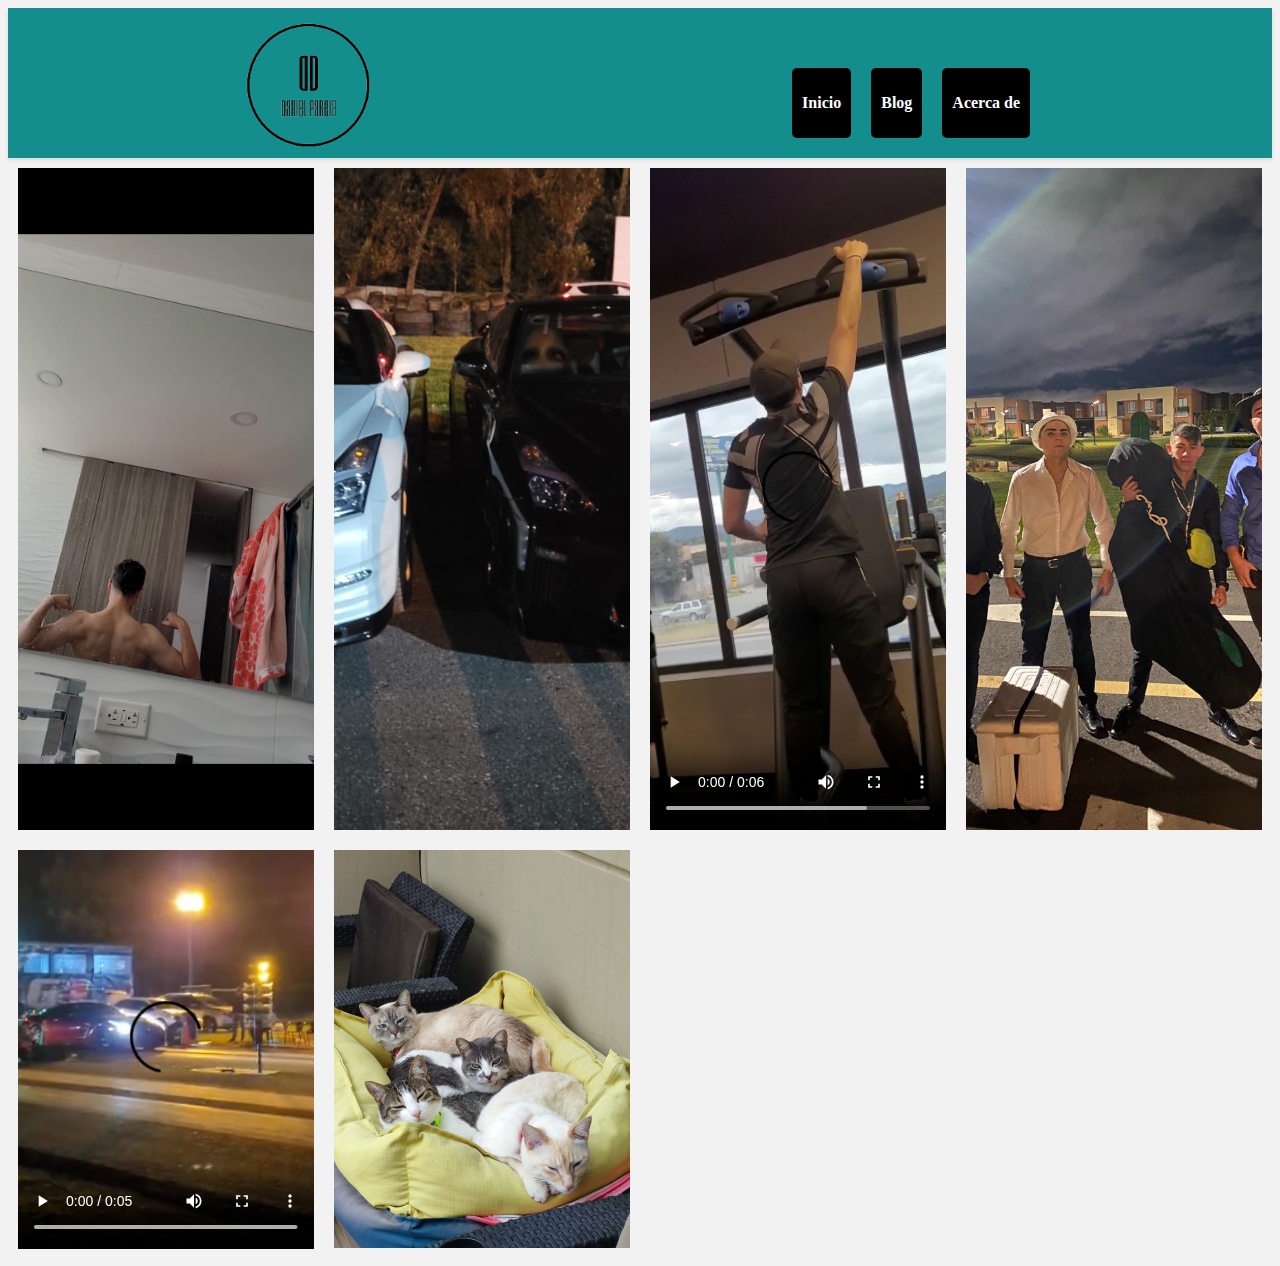
<file: about.html>
<!DOCTYPE html>
<html>
<head>
	<meta charset="utf-8">
	<meta name="viewport" content="width=device-width, initial-scale=1">
	<link rel="stylesheet" href="style.css">
	<script src="funciones.js"></script>
	<link rel="stylesheet" type="text/css" href="MainEstilos.css">
	<link rel="stylesheet" type="text/css" href="about.css">
	<script src="about.js" ></script>
</head>
<body>
<header>
	<div class="container">
		<a href="#" class="logo"><img src="logo.png" alt="Logo"></a>
		<nav>
			<ul>
				<li><a href="principal.html" class="btn" id="but1">Inicio</a></li>
				<li><a href="blog.html" class="btn">Blog</a></li>
				<li><a href="about.html" class="btn">Acerca de</a></li>
				
			</ul>
		</nav>
	</div>
</header>
<div class="gallery">
  <div class="gallery-item" data-type="image">
    <img src="gym.jpeg" alt="Imagen 1" data-src="img1-large.jpg">
  </div>
  <div class="gallery-item" data-type="image">
    <img src="gtr.jpeg" alt="Imagen 2" data-src="img2-large.jpg">
  </div>
  <div class="gallery-item" data-type="video">
    <video controls>
      <source src="videogym.mp4" type="video/mp4">
    </video>
  </div>
  <div class="gallery-item" data-type="image">
    <img src="narc.jpeg" alt="Imagen 3" data-src="img3-large.jpg">
  </div>
  <div class="gallery-item" data-type="video">
    <video controls>
      <source src="carro.mp4" type="video/mp4">
    </video>
  </div>
  <div class="gallery-item" data-type="image">
    <img src="gatos.jpeg" alt="Imagen 4" data-src="img4-large.jpg">
  </div>
</div>


<div class="modal">
  <span class="close">&times;</span>
  <div class="modal-content"></div>
</div>
</body>
</html>
</file>
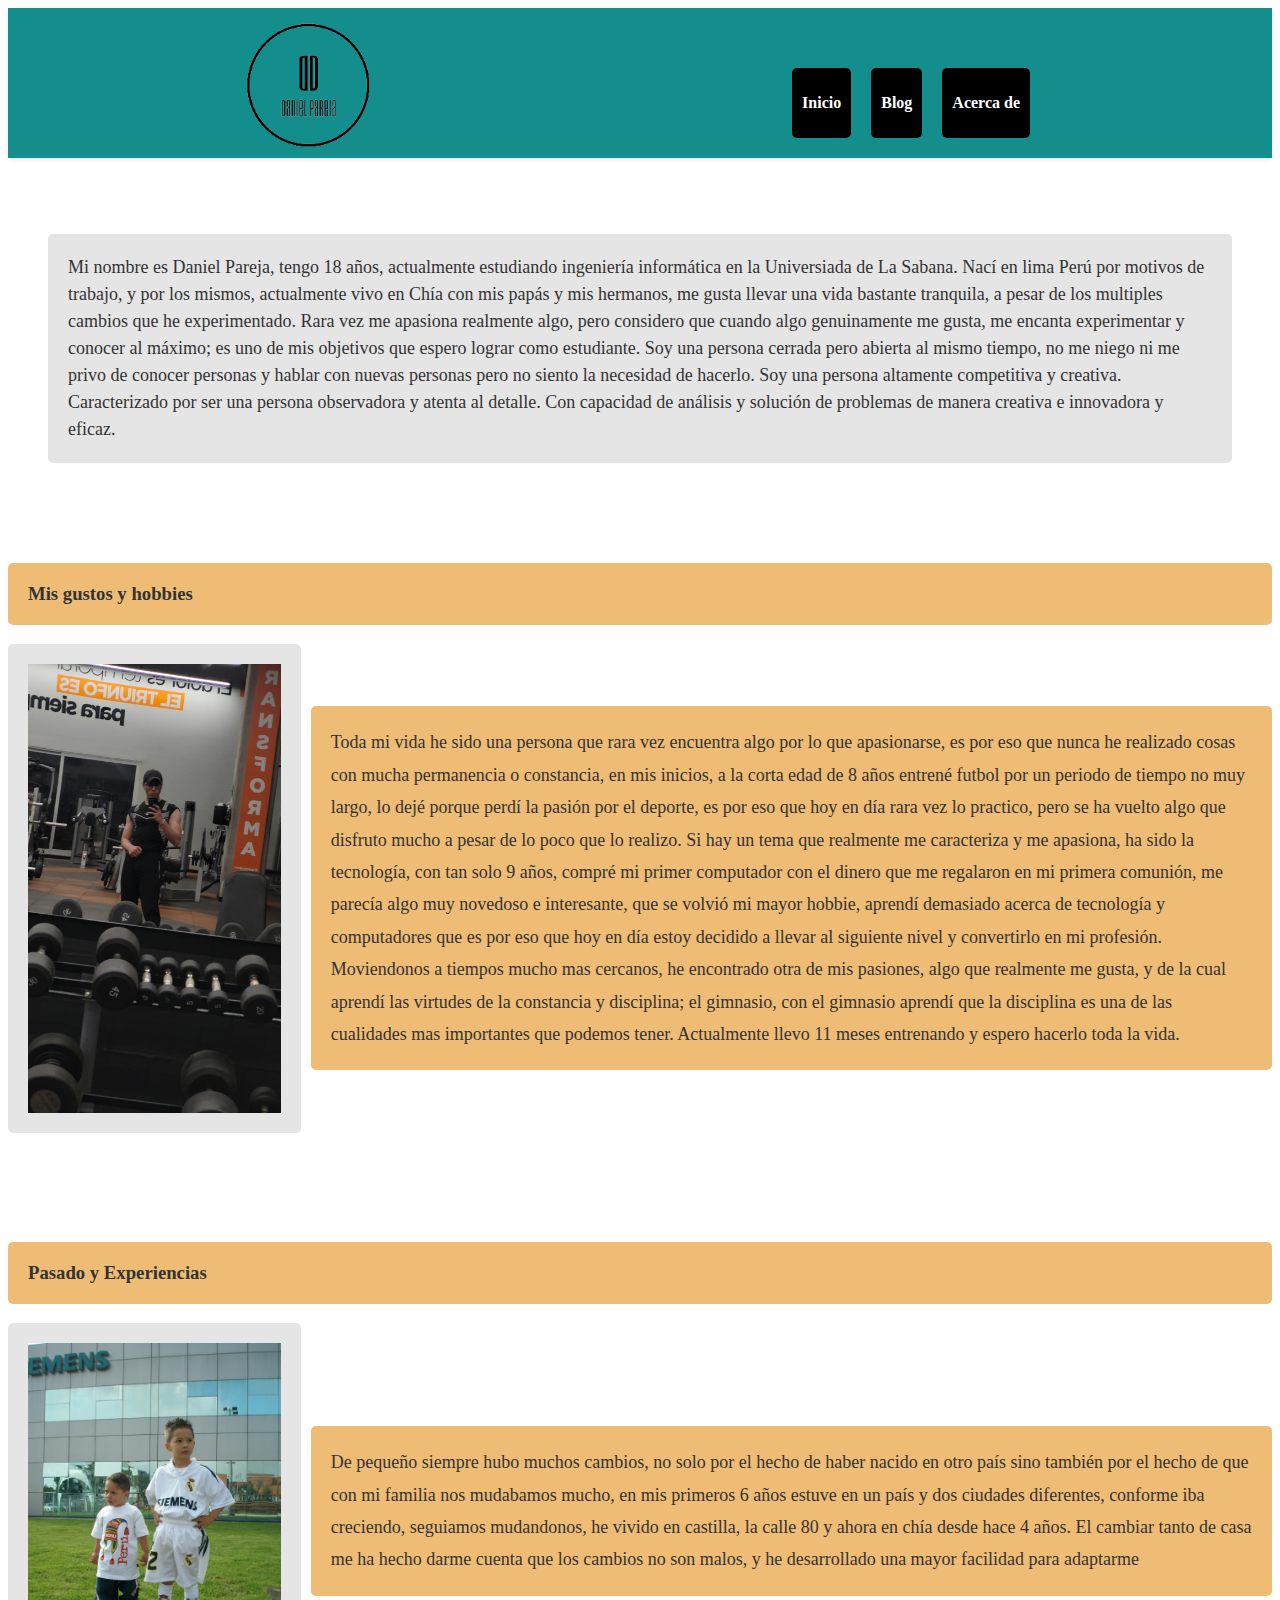
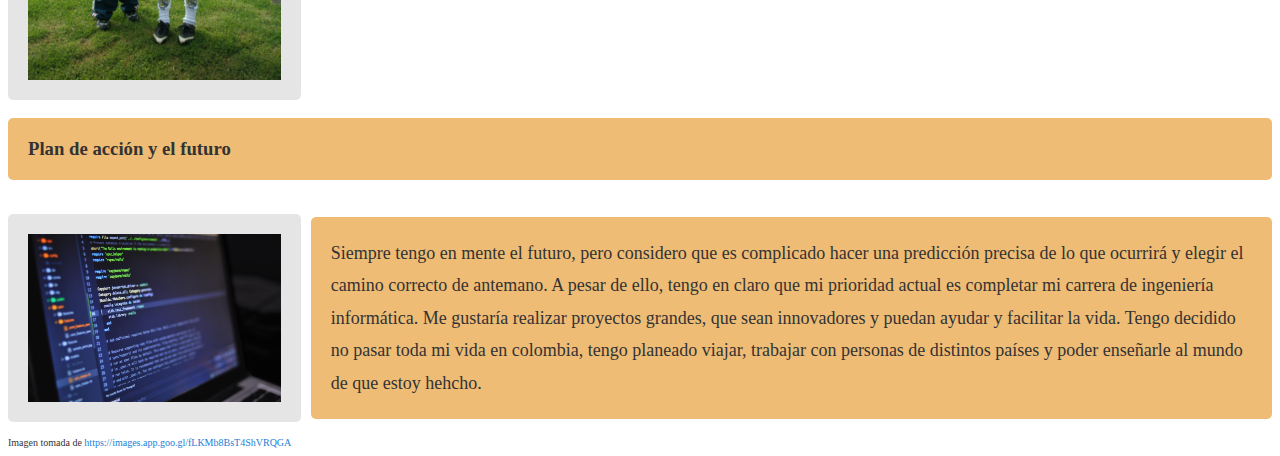
<file: blog.html>
<!DOCTYPE html>
<html>
<head>
  <meta charset="utf-8">
  <meta name="viewport" content="width=device-width, initial-scale=1">
  <link rel="stylesheet" href="style.css">
  <script src="funciones.js"></script>
  <link rel="stylesheet" type="text/css" href="BlogEstilos.css">
</head>
<body>
  <header>
    <div class="container">
      <a href="#" class="logo"><img src="logo.png" alt="Logo"></a>
      <nav>
        <ul>
          <li><a href="principal.html" class="btn" id="but1">Inicio</a></li>
          <li><a href="blog.html" class="btn">Blog</a></li>
          <li><a href="about.html" class="btn">Acerca de</a></li>
        
        </ul>
      </nav>
    </div>
  </header> <br> <br>

  <p id="text3">Mi nombre es Daniel Pareja, tengo 18 años, actualmente estudiando ingeniería informática en la Universiada de La Sabana. Nací en lima Perú por motivos de trabajo, y por los mismos, actualmente vivo en Chía con mis papás y mis hermanos, me gusta llevar una vida bastante tranquila, a pesar de los multiples cambios que he experimentado. Rara vez me apasiona realmente algo, pero considero que cuando algo genuinamente me gusta, me encanta experimentar y conocer al máximo; es uno de mis objetivos que espero lograr como estudiante. Soy una persona cerrada pero abierta al mismo tiempo, no me niego ni me privo de conocer personas y hablar con nuevas personas pero no siento la necesidad de hacerlo. Soy una persona altamente competitiva y creativa. Caracterizado por ser una persona observadora y atenta al detalle. Con capacidad de análisis y solución de problemas de manera creativa e innovadora y eficaz.</p>
  
  <h3 id="title1" style="background-color: #EFBC75; padding: 20px; border-radius: 5px;">Mis gustos y hobbies</h3>

  <div id="img-container">
  <img src="imagengym.jpeg" id="img1" alt="Foto de gimnasio">
  <div id="text-container">
    <p id="text4">Toda mi vida he sido una persona que rara vez encuentra algo por lo que apasionarse, es por eso que nunca he realizado cosas con mucha permanencia o constancia, en mis inicios, a la corta edad de 8 años entrené futbol por un periodo de tiempo no muy largo, lo dejé porque perdí la pasión por el deporte, es por eso que hoy en día rara vez lo practico, pero se ha vuelto algo que disfruto mucho a pesar de lo poco que lo realizo. Si hay un tema que realmente me caracteriza y me apasiona, ha sido la tecnología, con tan solo 9 años, compré mi primer computador con el dinero que me regalaron en mi primera comunión, me parecía algo muy novedoso e interesante, que se volvió mi mayor hobbie, aprendí demasiado acerca de tecnología y computadores que es por eso que hoy en día estoy decidido a llevar al siguiente nivel y convertirlo en mi profesión. Moviendonos a tiempos mucho mas cercanos, he encontrado otra de mis pasiones, algo que realmente me gusta, y de la cual aprendí las virtudes de la constancia y disciplina; el gimnasio, con el gimnasio aprendí que la disciplina es una de las cualidades mas importantes que podemos tener. Actualmente llevo 11 meses entrenando y espero hacerlo toda la vida.</p>
  </div>

</div>
    
  </div>
  <br><br><br><br><br>
  
  <h3 id="title4" style="background-color: #EFBC75; padding: 20px; border-radius: 5px;">Pasado y Experiencias</h3>

  <div id="img-container">
  <img src="pasado.jpeg" alt="Foto del pasado" id="img1">
  <div id="text-container">
    <p id="text4">De pequeño siempre hubo muchos cambios, no solo por el hecho de haber nacido en otro país sino también por el hecho de que con mi familia nos mudabamos mucho, en mis primeros 6 años estuve en un país y dos ciudades diferentes, conforme iba creciendo, seguiamos mudandonos, he vivido en castilla, la calle 80 y ahora en chía desde hace 4 años. El cambiar tanto de casa me ha hecho darme cuenta que los cambios no son malos, y he desarrollado una mayor facilidad para adaptarme</p>
  </div>

</div>
<h3 id="title5" style="background-color: #EFBC75; padding: 20px; border-radius: 5px;">Plan de acción y el futuro</h3>

  <div id="img-container">
  <img src="inge.jpg" alt="Foto del pasado" id="img1">
  <div id="text-container">
    <p id="text4">Siempre tengo en mente el futuro, pero considero que es complicado hacer una predicción precisa de lo que ocurrirá y elegir el camino correcto de antemano. A pesar de ello, tengo en claro que mi prioridad actual es completar mi carrera de ingeniería informática. Me gustaría realizar proyectos grandes, que sean innovadores y puedan ayudar y facilitar la vida. Tengo decidido no pasar toda mi vida en colombia, tengo planeado viajar, trabajar con personas de distintos países y poder enseñarle al mundo de que estoy hehcho. </p>
  </div>

</div>
<footer> Imagen tomada de <a href="https://images.app.goo.gl/fLKMb8BsT4ShVRQGA">https://images.app.goo.gl/fLKMb8BsT4ShVRQGA</a></footer>

  
    

 
</body>
</html>
</file>
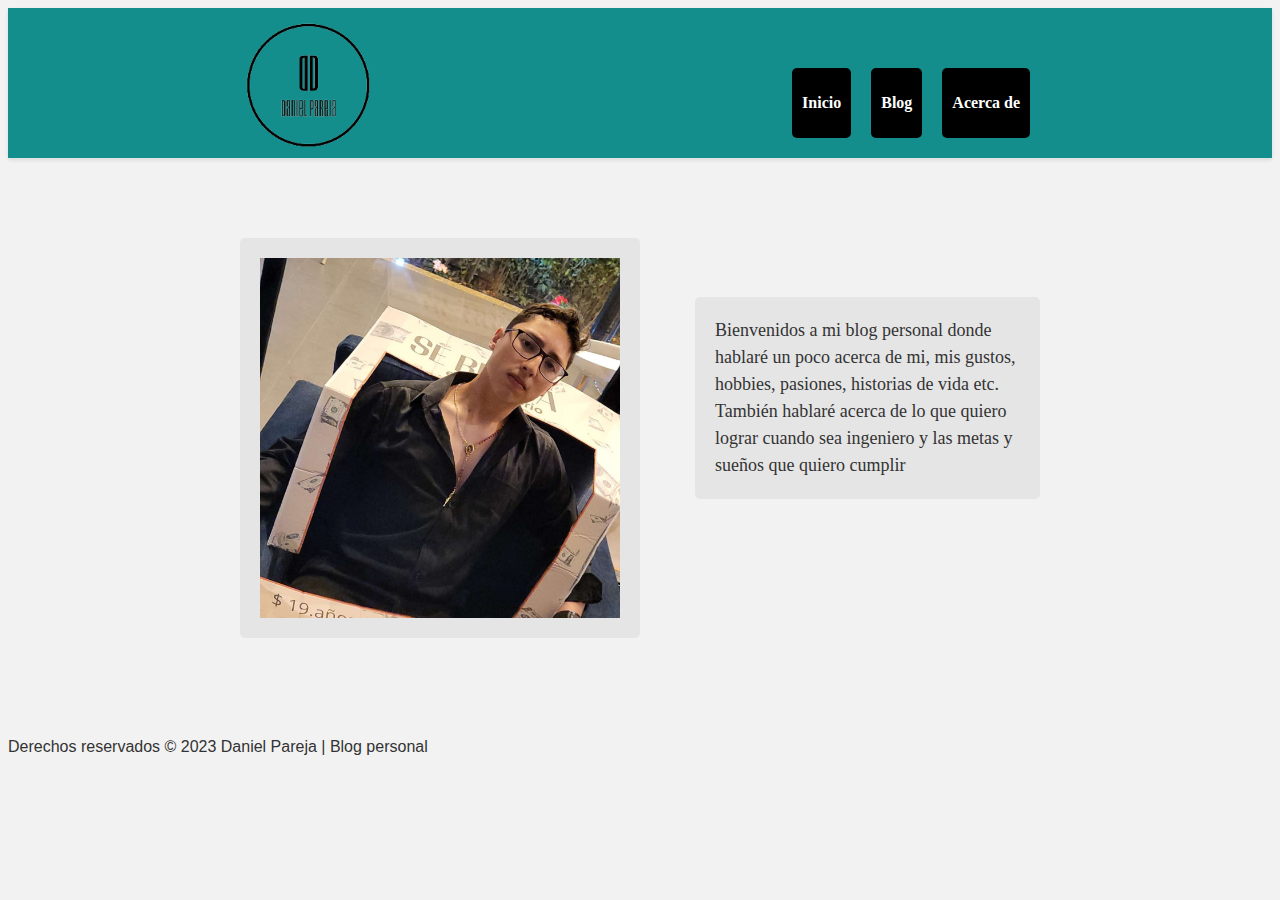
<file: principal.html>
<!DOCTYPE html>
<html>
<head>
	<meta charset="utf-8">
	<meta name="viewport" content="width=device-width, initial-scale=1">
	<link rel="stylesheet" href="style.css">
	<script src="funciones.js"></script>
	<link rel="stylesheet" type="text/css" href="MainEstilos.css">
</head>
<body>
<header>
	<div class="container">
		<a href="#" class="logo"><img src="logo.png" alt="Logo"></a>
		<nav>
			<ul>
				<li><a href="principal.html" class="btn" id="but1">Inicio</a></li>
				<li><a href="blog.html" class="btn">Blog</a></li>
				<li><a href="about.html" class="btn">Acerca de</a></li>
				
			</ul>
		</nav>
	</div>
</header>
<div class="container">
	<img src="daniel.jpeg" id="img2" alt="Foto de presentación">
	<p id="text">Bienvenidos a mi blog personal donde hablaré un poco acerca de mi, mis gustos, hobbies, pasiones, historias de vida etc. También hablaré acerca de lo que quiero lograr cuando sea ingeniero y las metas y sueños que quiero cumplir</p>
</div>
<footer>
	<p>Derechos reservados © 2023 Daniel Pareja | Blog personal</p>
</footer>
</body>
</html>
</file>
<file: style.css>
{
margin: 0;
padding: 0;
box-sizing: border-box;
}
/* Estilos generales */
body {
font-family: Arial, sans-serif;
color: #333;
background-color: #f2f2f2;
}

.container {
max-width: 800px;
margin: 0 auto;
padding: 0 20px;
}

a {
color: #1c7ed6;
text-decoration: none;
}

a:hover {
text-decoration: underline;
}

/* Estilos del encabezado */
header {
background-color: #148D8D ;
box-shadow: 0 2px 4px rgba(0, 0, 0, 0.1);
height: 150px;
line-height: 60px;
}

.container {
display: flex;
justify-content: space-between;
align-items: center;
}

.logo img {
height: 140px;
margin-bottom: 25px;
margin-top: 5px;
}

nav ul {
list-style: none;
display: flex;
}

nav li {
margin: 0 10px;
margin-bottom: 5px;
}

nav a {
font-size: 1.2em;
font-family: 'Times New Roman', sans-serif;
font-weight: bold;
}

/* Estilos de los botones */
nav a.btn {
display: inline-block;
padding: 5px 10px;
background-color: black;
color: white;
text-decoration: none;
border-radius: 5px;
font-size: 1.0em;
font-weight: bold;
transition: all 0.2s ease-in-out;
}

nav a.btn:hover {
background-color: #EFBC75;
}

@media (max-width: 768px) {
/* Estilos para celulares */
header {
height: 100px;
line-height: 40px;
}

.logo img {
height: 80px;
margin-bottom: 10px;
margin-top: 0;
}

nav li {
margin: 0 5px;
margin-bottom: 3px;
}

nav a {
font-size: 1em;
}

nav a.btn {
font-size: 0.8em;
padding: 3px 8px;
}
</file>
<file: MainEstilos.css>
/* Imagen de presentación */
#img2{
	display: block;
	margin: auto;
	max-width: 45%;
	height: auto;
	padding: 20px;
	border-radius: 5px;
	background-color: #E5E5E5;
	margin-top: 80px;
	margin-right: 55px;
	
}

/*Pie de página */

footer{
	margin-top: 100px;
}

p#text {
	font-family: 'Times New Roman', sans-serif;
	font-size: 18px;
	line-height: 1.5;
	padding: 20px;
	border-radius: 5px;
	background-color: #E5E5E5;
		}
</file>
<file: about.css>
.gallery {
  display: flex;
  flex-wrap: wrap;
}

.gallery-item {
  width: calc(25% - 20px);
  margin: 10px;
  height: auto;
  object-fit: cover;
  cursor: pointer;
}

.gallery-item img,
.gallery-item video {
  width: 100%;
  height: 100%;
  object-fit: cover;
}

.modal {
  display: none;
  position: fixed;
  z-index: 1;
  left: 0;
  top: 0;
  width: 100%;
  height: 100%;
  overflow: auto;
  background-color: rgba(0, 0, 0, 0.9);
}

.modal-content {
  margin: auto;
  display: block;
  width: 80%;
  max-width: 1000px;
  max-height: 80%;
  animation-name: zoom;
  animation-duration: 0.6s;
}

@keyframes zoom {
  from {
    transform: scale(0);
  }
  to {
    transform: scale(1);
  }
}

.close {
  color: white;
  position: absolute;
  top: 10px;
  right: 25px;
  font-size: 35px;
  font-weight: bold;
  cursor: pointer;
}
</file>
<file: BlogEstilos.css>
#img1{
        max-width: 20%;
        float: left;
        margin-right: 10px;
        padding: 20px;
        border-radius: 5px;
        background-color: #E5E5E5;
}
#img-container {
  display: flex;
  align-items: center;
  justify-content: center;
}
#text-container {
  flex-grow: 1;
}
#cont1 {        
  float: left;
  margin-left: 15px;
}

body{ 
background-color: #FFFFFF;
font-family: 'Times New Roman', sans-serif;

 }
 #text3{
        font-size: 18px;
        line-height: 1.5;
        margin: 40px;
        padding: 20px;
        border-radius: 5px;
        background-color: #E5E5E5;

 }

#title1{
                
         margin-top: 100px;
}

#text4{ 
        font-size: 18px;
        line-height: 1.8;
       text-align: left;
       padding: 20px;
        border-radius: 5px;
        background-color: #EFBC75;

 }

footer{
        font-size: 10px;
}
</file>
